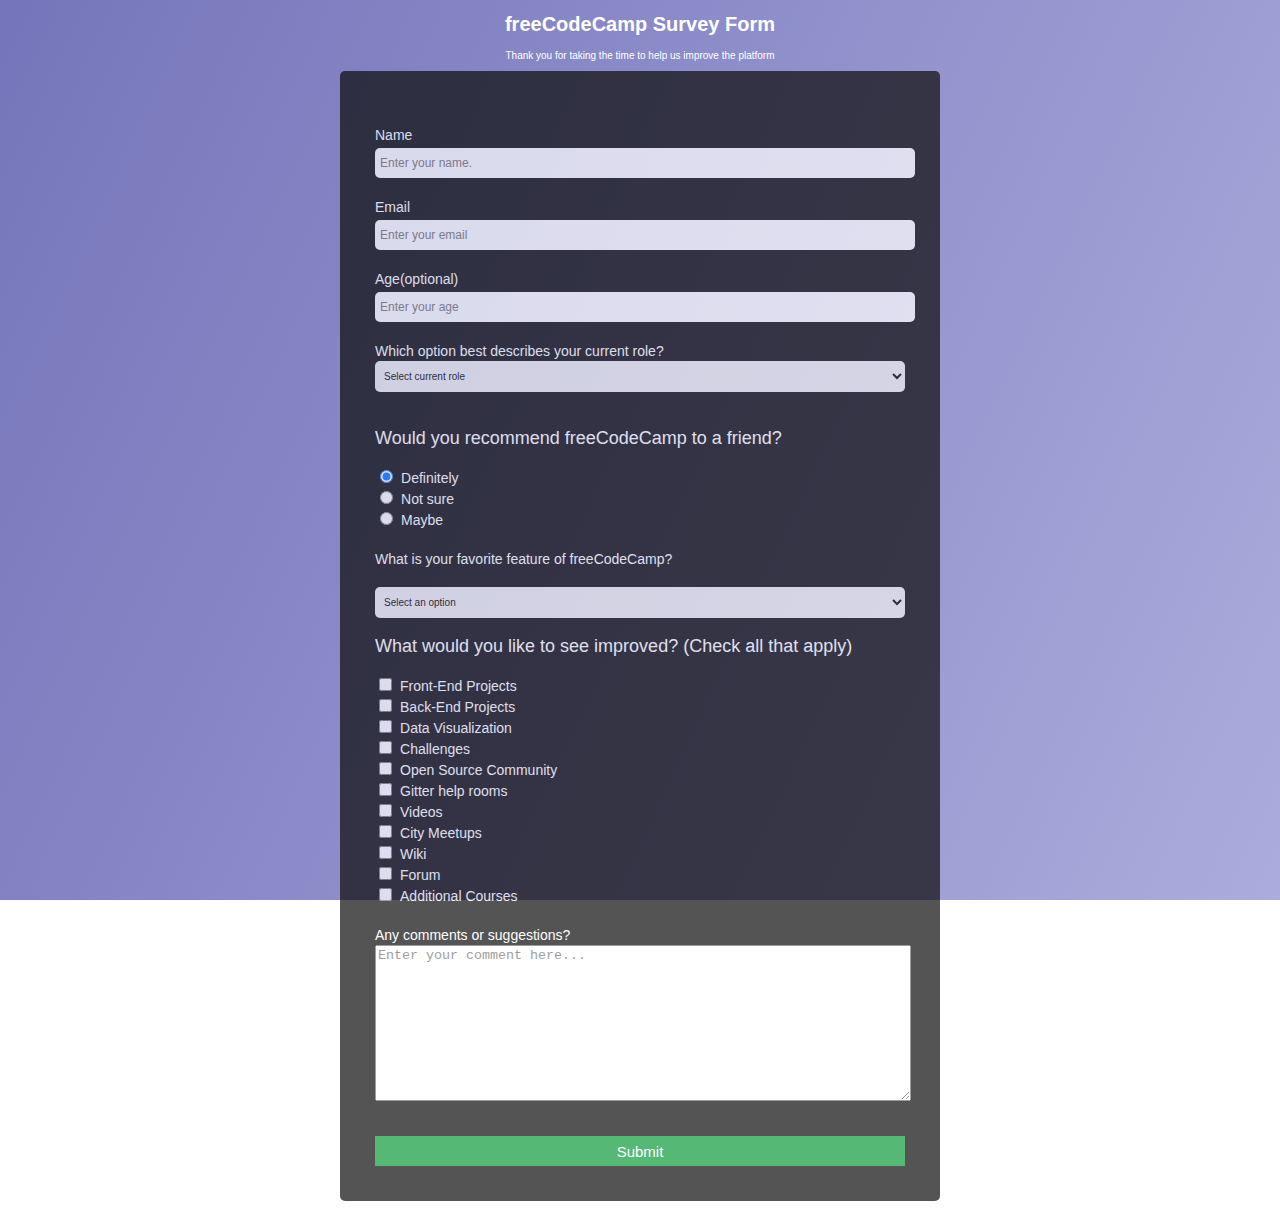
<file: Survey form/index.html>
<!DOCTYPE html>
<html lang="en">

<head>
    <meta charset="UTF-8">
    <meta http-equiv="X-UA-Compatible" content="IE=edge">
    <meta name="viewport" content="width=device-width, initial-scale=1.0">
    <title>Survey form</title>
    <link rel="stylesheet" href="style.css">
</head>

<body>
    <main>
        <h1 id="title">freeCodeCamp Survey Form</h1>
        <p id="description">Thank you for taking the time to help us improve the platform </p>
        <div class="container">
            <form id="survey-form">
                <label for="name" id="name-label">Name</label>
                <input type="text" id="name" placeholder="Enter your name." minlength="5" maxlength="12" required />

                <label for="email" id="email-label">Email</label>
                <input type="email" id="email" placeholder="Enter your email" required />

                <label for="number" id="number-label">Age(optional)</label>
                <input type="number" id="number" min="1" max="100" placeholder="Enter your age" />

                <p class="drop-p" id="roleOption-">
                    <label for="dropdown"> Which option best describes your current role?</label>
                
                <select class="dropdown" id="dropdown">
                    <option disabled=" " selected=" " value=" ">Select current role</option>
                    <option value="student">Student</option>
                    <option value="Full Time Job">Full time job</option>
                    <option value="Full Time Learner">Full Time Learner</option>
                    <option value="Prefer not to say">Prefer not to say</option>
                    <option value="Others">Others</option>
                </select>
            </p>
                <p class="drop-p">Would you recommend freeCodeCamp to a friend? </p>
                <div class="radio">
                    <input type="radio" name="rd" value="definately" id="box1" checked>
                    <label for="box1">Definitely</label>
                </div>
                <div class="radio">
                    <input type="radio" name="rd" value="Not sure" id="box2">
                    <label for="box2">Not sure</label>
                </div>
                <div class="radio">
                    <input type="radio" name="rd" value="Maybe" id="box3">
                    <label for="box3">Maybe</label>
                </div>
           
                <p class="drop-p">
                    <label for="favouriteOption-">What is your favorite feature of freeCodeCamp?</label>  
                    </p>
                    
                <select class="dropdown" id="favouriteOption-" >
                    <option disabled=" " selected=" " value=" ">Select an option</option>
                    <option value="Projects">Projects</option>
                    <option value="Community">Community</option>
                    <option value="Open Source">Open Source</option>
                </select>
          

                <div class="check-box">
                <p class="drop-p">What would you like to see improved? (Check all that apply)</p>
                    <input type="checkbox" value="1" id="chkbox1">
                    <label for="chkbox1">Front-End Projects</label>
                </div>
                <div class="check-box">
                    <input type="checkbox" value="2" id="chkbox2">
                    <label for="chkbox2">Back-End Projects</label>
                </div>
                <div class="check-box">
                    <input type="checkbox" value="3" id="chkbox3">
                    <label for="chkbox3">Data Visualization</label>
                </div>
                <div class="check-box">
                    <input type="checkbox" value="4" id="chkbox4">
                    <label for="chkbox4">Challenges</label>
                </div>
                <div class="check-box">
                    <input type="checkbox" value="5" id="chkbox5">
                    <label for="chkbox5">Open Source Community</label>
                </div>
                <div class="check-box">
                    <input type="checkbox" value="6" id="chkbox6">
                    <label for="chkbox6">Gitter help rooms</label>
                </div>
                <div class="check-box">
                    <input type="checkbox" value="7" id="chkbox7">
                    <label for="chkbox7">Videos</label>
                </div>
                <div class="check-box">
                    <input type="checkbox" value="8" id="chkbox8">
                    <label for="chkbox8">City Meetups</label>
                </div>
                <div class="check-box">
                    <input type="checkbox" value="9" id="chkbox9">
                    <label for="chkbox9">Wiki</label>
                </div>
                <div class="check-box">
                    <input type="checkbox" value="10" id="chkbox10">
                    <label for="chkbox10">Forum</label>
                </div>
                <div class="check-box">
                    <input type="checkbox" value="11" id="chkbox11">
                    <label for="chkbox11">Additional Courses</label>
                </div>

                <p class="drop-p">
                    <label for="text-area">Any comments or suggestions?</label>
                    <textarea placeholder="Enter your comment here..." id="text-area" cols="10" rows="10"></textarea>
                </p>
                <button type="submit" id="submit" value="submit-btn">Submit</button>
            </form>
        </div>
    </main>
</body>

</html>
</file>
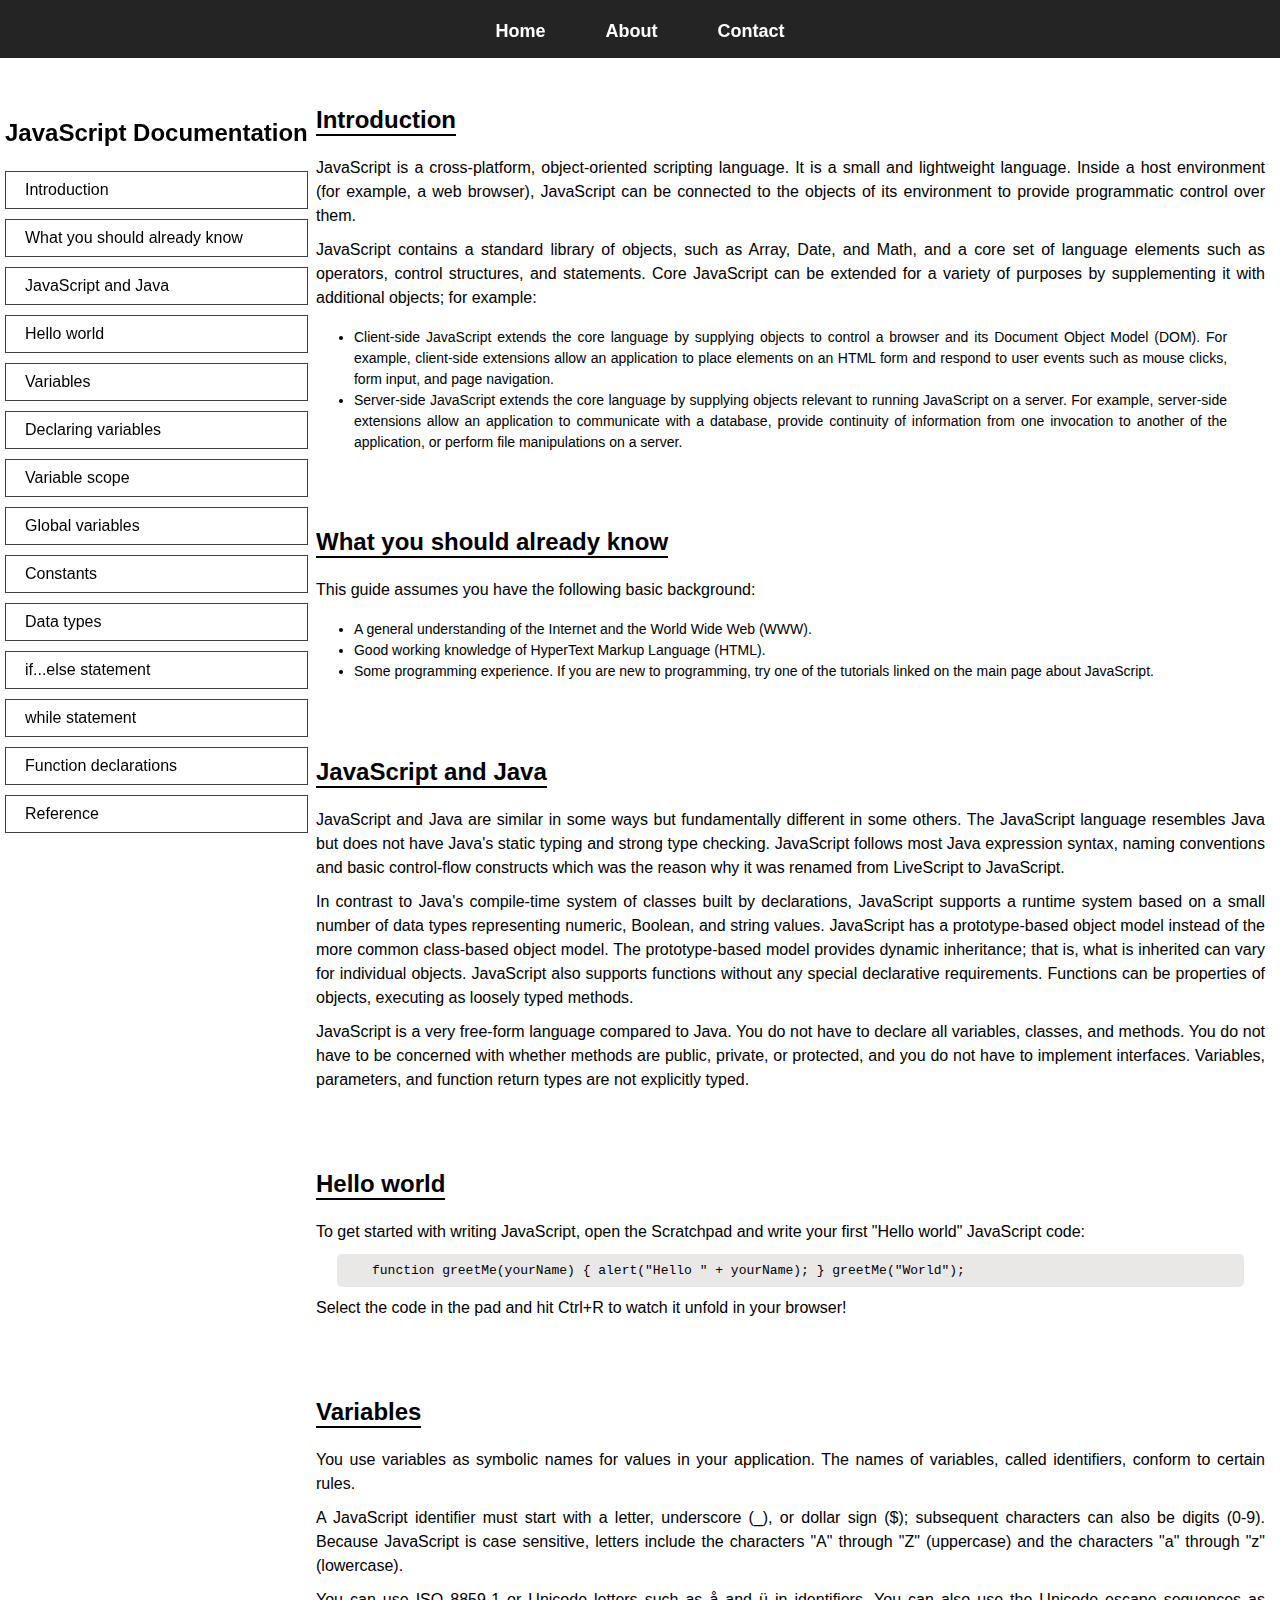
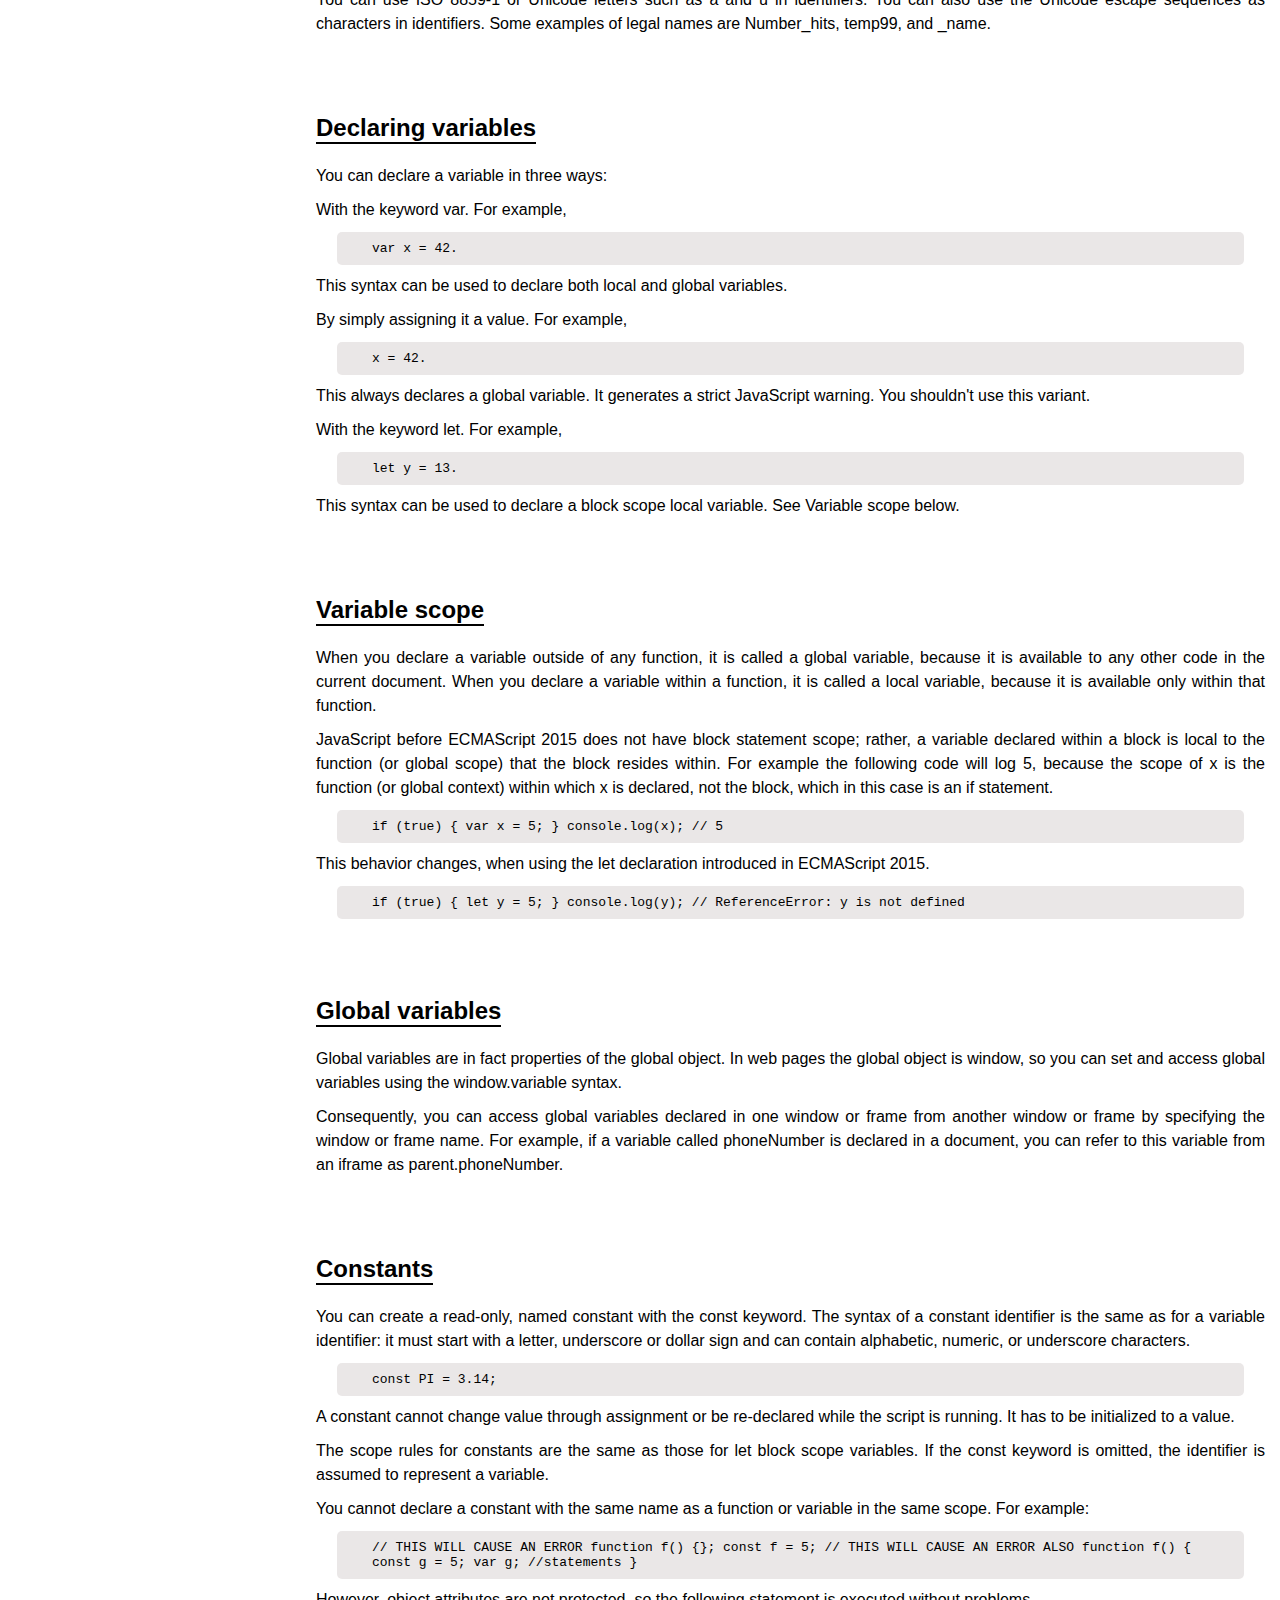
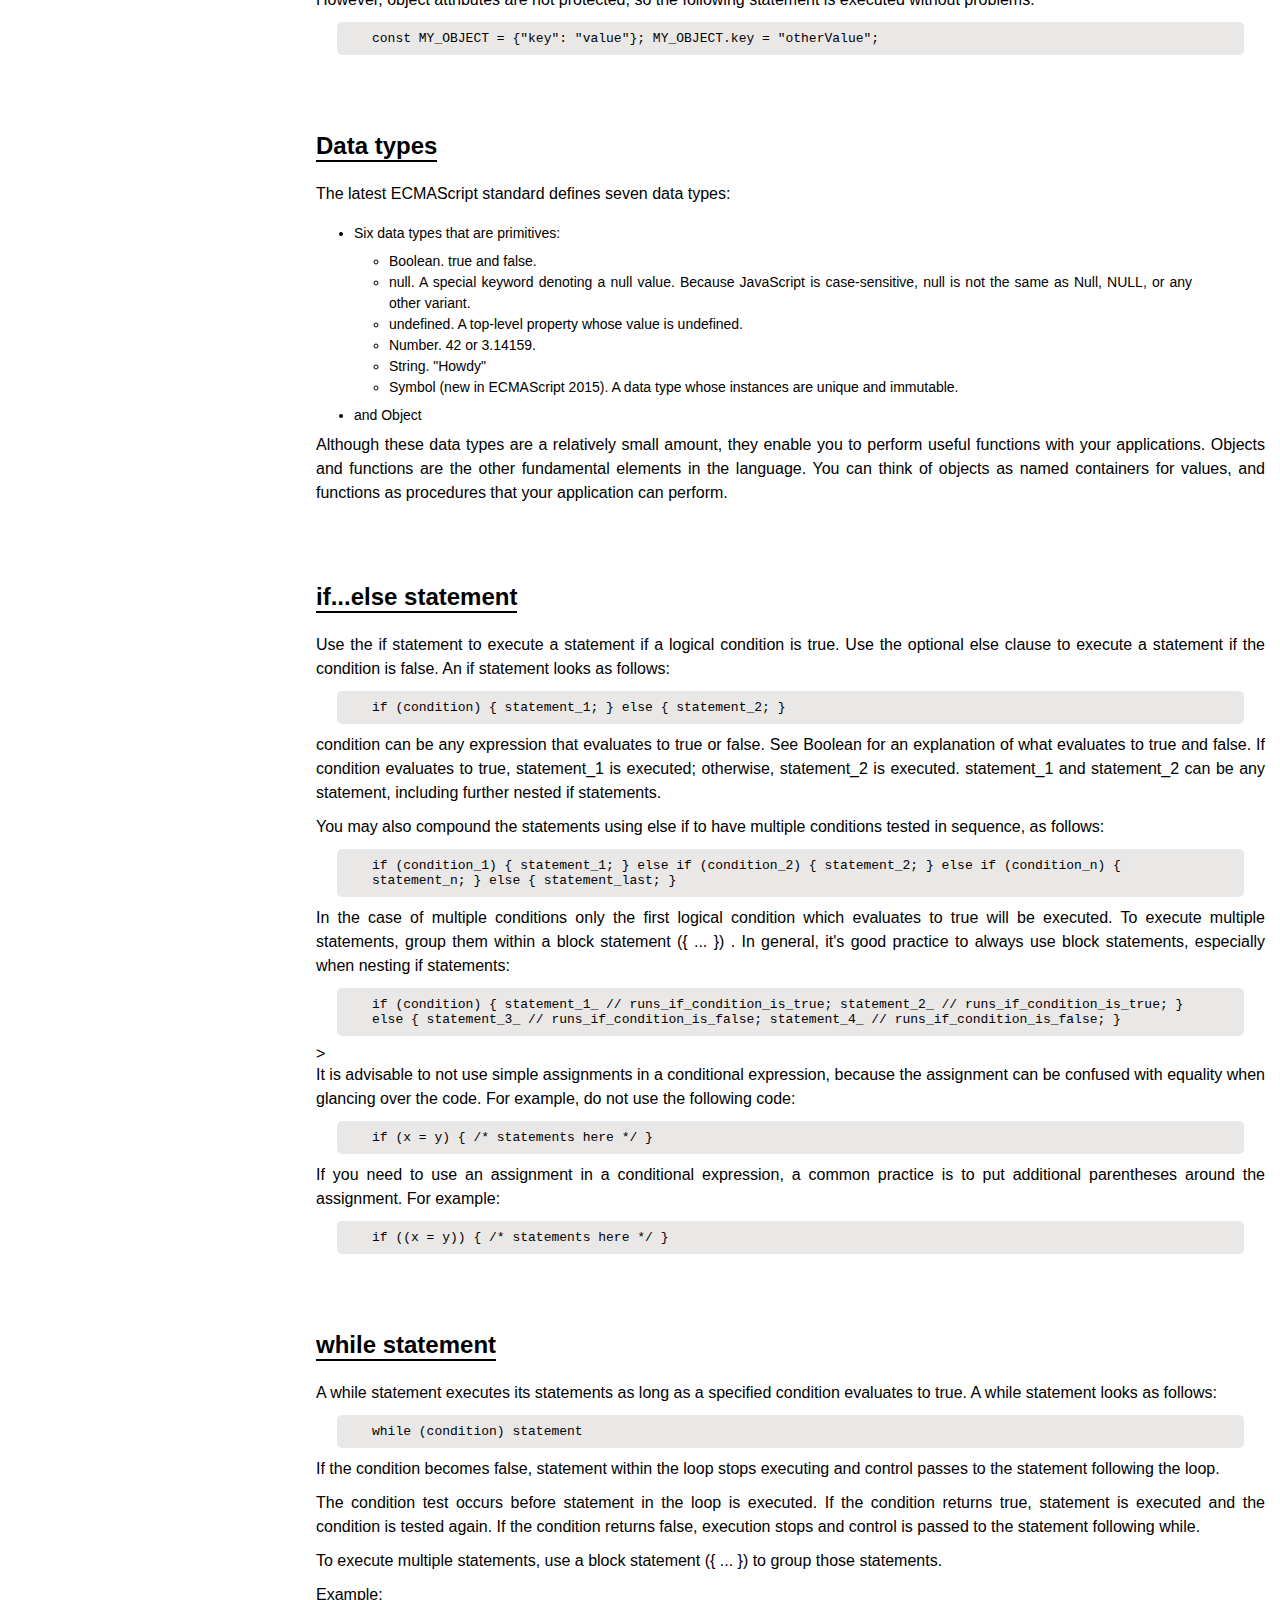
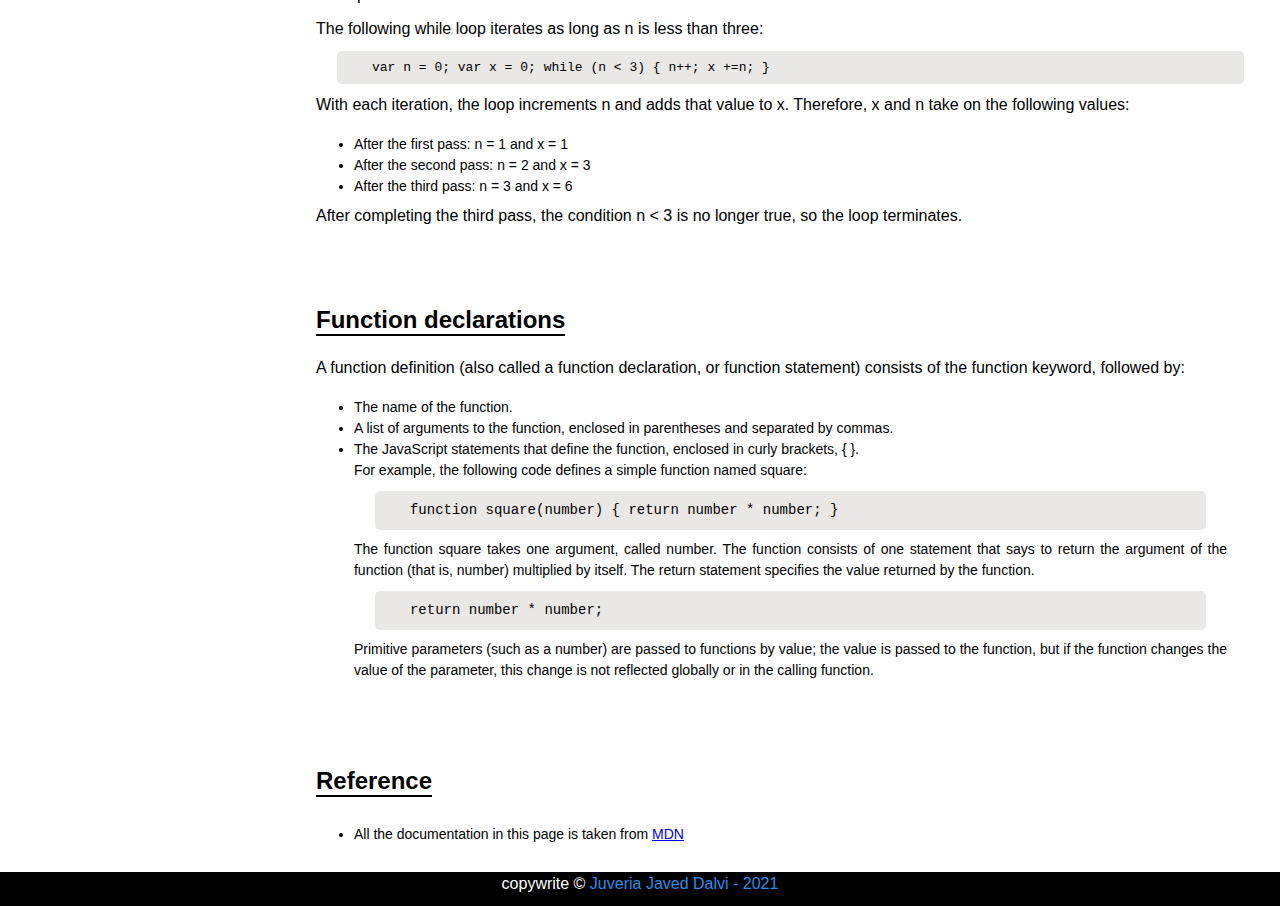
<file: Technical Documentation Page/index.html>
<!DOCTYPE html>
<html lang="en">
	<head>
		<meta charset="UTF-8" />
		<meta http-equiv="X-UA-Compatible" content="IE=edge" />
		<meta name="viewport" content="width=device-width, initial-scale=1.0" />
		<title>Technical Documentation Page</title>
		<link rel="stylesheet" href="style.css" />
	</head>

	<body class="body">
		<header id="menu-header">
			<nav id="nav-menu">
				<ul id="nav-ul">
					<li class="nav-ul-li">
						<a href="index.html" class="nav-li-a">Home</a>
					</li>
					<li class="nav-ul-li"><a href="#" class="nav-li-a">About</a></li>
					<li class="nav-ul-li"><a href="#" class="nav-li-a">Contact</a></li>
				</ul>
			</nav>
		</header>
		<div class="main-grid">
			<nav id="navbar">
				<header id="nav-header">
					<p id="doc-name">JavaScript Documentation</p>
				</header>
				<div id="nav-list">
					<a href="#Introduction" class="nav-link intro-nav">Introduction</a>
					<a href="#What_you_should_already_know" class="nav-link"
						>What you should already know</a
					>
					<a href="#JavaScript_and_Java" class="nav-link"
						>JavaScript and Java</a
					>
					<a href="#Hello_world" class="nav-link">Hello world</a>
					<a href="#Variables" class="nav-link">Variables</a>
					<a href="#Declaring_variables" class="nav-link"
						>Declaring variables</a
					>
					<a href="#Variable_scope" class="nav-link">Variable scope</a>
					<a href="#Global_variables" class="nav-link">Global variables</a>
					<a href="#Constants" class="nav-link">Constants</a>
					<a href="#Data_types" class="nav-link">Data types</a>
					<a href="#if...else_statement" class="nav-link"
						>if...else statement</a
					>
					<a href="#while_statement" class="nav-link">while statement</a>
					<a href="#Function_declarations" class="nav-link"
						>Function declarations</a
					>
					<a href="#Reference" class="nav-link">Reference</a>
				</div>
			</nav>
			<main id="main-doc">
				<section class="main-section" id="Introduction">
					<header>Introduction</header>
					<div class="description">
						<p>
							JavaScript is a cross-platform, object-oriented scripting
							language. It is a small and lightweight language. Inside a host
							environment (for example, a web browser), JavaScript can be
							connected to the objects of its environment to provide
							programmatic control over them.
						</p>

						<p>
							JavaScript contains a standard library of objects, such as Array,
							Date, and Math, and a core set of language elements such as
							operators, control structures, and statements. Core JavaScript can
							be extended for a variety of purposes by supplementing it with
							additional objects; for example:
						</p>

						<ul class="ul">
							<li>
								Client-side JavaScript extends the core language by supplying
								objects to control a browser and its Document Object Model
								(DOM). For example, client-side extensions allow an application
								to place elements on an HTML form and respond to user events
								such as mouse clicks, form input, and page navigation.
							</li>
							<li>
								Server-side JavaScript extends the core language by supplying
								objects relevant to running JavaScript on a server. For example,
								server-side extensions allow an application to communicate with
								a database, provide continuity of information from one
								invocation to another of the application, or perform file
								manipulations on a server.
							</li>
						</ul>
					</div>
				</section>

				<section class="main-section" id="What_you_should_already_know">
					<header>What you should already know</header>
					<div class="description">
						<p>This guide assumes you have the following basic background:</p>
						<ul class="ul">
							<li>
								A general understanding of the Internet and the World Wide Web
								(WWW).
							</li>
							<li>
								Good working knowledge of HyperText Markup Language (HTML).
							</li>
							<li>
								Some programming experience. If you are new to programming, try
								one of the tutorials linked on the main page about JavaScript.
							</li>
						</ul>
					</div>
				</section>

				<section class="main-section" id="JavaScript_and_Java">
					<header>JavaScript and Java</header>
					<div class="description">
						<p>
							JavaScript and Java are similar in some ways but fundamentally
							different in some others. The JavaScript language resembles Java
							but does not have Java's static typing and strong type checking.
							JavaScript follows most Java expression syntax, naming conventions
							and basic control-flow constructs which was the reason why it was
							renamed from LiveScript to JavaScript.
						</p>
						<p>
							In contrast to Java's compile-time system of classes built by
							declarations, JavaScript supports a runtime system based on a
							small number of data types representing numeric, Boolean, and
							string values. JavaScript has a prototype-based object model
							instead of the more common class-based object model. The
							prototype-based model provides dynamic inheritance; that is, what
							is inherited can vary for individual objects. JavaScript also
							supports functions without any special declarative requirements.
							Functions can be properties of objects, executing as loosely typed
							methods.
						</p>
						<p>
							JavaScript is a very free-form language compared to Java. You do
							not have to declare all variables, classes, and methods. You do
							not have to be concerned with whether methods are public, private,
							or protected, and you do not have to implement interfaces.
							Variables, parameters, and function return types are not
							explicitly typed.
						</p>
					</div>
				</section>

				<section class="main-section" id="Hello_world">
					<header>Hello world</header>
					<div class="description">
						<p>
							To get started with writing JavaScript, open the Scratchpad and
							write your first "Hello world" JavaScript code:
						</p>
						<code
							>function greetMe(yourName) { alert("Hello " + yourName); }
							greetMe("World");</code
						>
						<p>
							Select the code in the pad and hit Ctrl+R to watch it unfold in
							your browser!
						</p>
					</div>
				</section>

				<section class="main-section" id="Variables">
					<header>Variables</header>
					<div class="description">
						<p>
							You use variables as symbolic names for values in your
							application. The names of variables, called identifiers, conform
							to certain rules.
						</p>
						<p>
							A JavaScript identifier must start with a letter, underscore (_),
							or dollar sign ($); subsequent characters can also be digits
							(0-9). Because JavaScript is case sensitive, letters include the
							characters "A" through "Z" (uppercase) and the characters "a"
							through "z" (lowercase).
						</p>
						<p>
							You can use ISO 8859-1 or Unicode letters such as å and ü in
							identifiers. You can also use the Unicode escape sequences as
							characters in identifiers. Some examples of legal names are
							Number_hits, temp99, and _name.
						</p>
					</div>
				</section>

				<section class="main-section" id="Declaring_variables">
					<header>Declaring variables</header>
					<div class="description">
						<p>You can declare a variable in three ways:</p>
						<p>With the keyword var. For example,</p>
						<code>var x = 42.</code>
						<p>
							This syntax can be used to declare both local and global
							variables.
						</p>
						<p>By simply assigning it a value. For example,</p>
						<code>x = 42.</code>
						<p>
							This always declares a global variable. It generates a strict
							JavaScript warning. You shouldn't use this variant.
						</p>
						<p>With the keyword let. For example,</p>
						<code>let y = 13.</code>
						<p>
							This syntax can be used to declare a block scope local variable.
							See Variable scope below.
						</p>
					</div>
				</section>

				<section class="main-section" id="Variable_scope">
					<header>Variable scope</header>
					<div class="description">
						<p>
							When you declare a variable outside of any function, it is called
							a global variable, because it is available to any other code in
							the current document. When you declare a variable within a
							function, it is called a local variable, because it is available
							only within that function.
						</p>
						<p>
							JavaScript before ECMAScript 2015 does not have block statement
							scope; rather, a variable declared within a block is local to the
							function (or global scope) that the block resides within. For
							example the following code will log 5, because the scope of x is
							the function (or global context) within which x is declared, not
							the block, which in this case is an if statement.
						</p>
						<code>if (true) { var x = 5; } console.log(x); // 5</code>
						<p>
							This behavior changes, when using the let declaration introduced
							in ECMAScript 2015.
						</p>
						<code
							>if (true) { let y = 5; } console.log(y); // ReferenceError: y is
							not defined</code
						>
					</div>
				</section>

				<section class="main-section" id="Global_variables">
					<header>Global variables</header>
					<div class="description">
						<p>
							Global variables are in fact properties of the global object. In
							web pages the global object is window, so you can set and access
							global variables using the window.variable syntax.
						</p>
						<p>
							Consequently, you can access global variables declared in one
							window or frame from another window or frame by specifying the
							window or frame name. For example, if a variable called
							phoneNumber is declared in a document, you can refer to this
							variable from an iframe as parent.phoneNumber.
						</p>
					</div>
				</section>

				<section class="main-section" id="Constants">
					<header>Constants</header>
					<div class="description">
						<p>
							You can create a read-only, named constant with the const keyword.
							The syntax of a constant identifier is the same as for a variable
							identifier: it must start with a letter, underscore or dollar sign
							and can contain alphabetic, numeric, or underscore characters.
						</p>
						<code>const PI = 3.14;</code>
						<p>
							A constant cannot change value through assignment or be
							re-declared while the script is running. It has to be initialized
							to a value.
						</p>
						<p>
							The scope rules for constants are the same as those for let block
							scope variables. If the const keyword is omitted, the identifier
							is assumed to represent a variable.
						</p>
						<p>
							You cannot declare a constant with the same name as a function or
							variable in the same scope. For example:
						</p>
						<code
							>// THIS WILL CAUSE AN ERROR function f() {}; const f = 5; // THIS
							WILL CAUSE AN ERROR ALSO function f() { const g = 5; var g;
							//statements }</code
						>
						<p>
							However, object attributes are not protected, so the following
							statement is executed without problems.
						</p>
						<code
							>const MY_OBJECT = {"key": "value"}; MY_OBJECT.key =
							"otherValue";</code
						>
					</div>
				</section>

				<section class="main-section" id="Data_types">
					<header>Data types</header>
					<div class="description">
						<p>The latest ECMAScript standard defines seven data types:</p>
						<ul class="ul">
							<li>Six data types that are primitives:</li>
							<ul class="ul">
								<li>Boolean. true and false.</li>
								<li>
									null. A special keyword denoting a null value. Because
									JavaScript is case-sensitive, null is not the same as Null,
									NULL, or any other variant.
								</li>
								<li>
									undefined. A top-level property whose value is undefined.
								</li>
								<li>Number. 42 or 3.14159.</li>
								<li>String. "Howdy"</li>
								<li>
									Symbol (new in ECMAScript 2015). A data type whose instances
									are unique and immutable.
								</li>
							</ul>
							<li>and Object</li>
						</ul>
						<p>
							Although these data types are a relatively small amount, they
							enable you to perform useful functions with your applications.
							Objects and functions are the other fundamental elements in the
							language. You can think of objects as named containers for values,
							and functions as procedures that your application can perform.
						</p>
					</div>
				</section>

				<section class="main-section" id="if...else_statement">
					<header>if...else statement</header>
					<div class="description">
						<p>
							Use the if statement to execute a statement if a logical condition
							is true. Use the optional else clause to execute a statement if
							the condition is false. An if statement looks as follows:
						</p>
						<code>if (condition) { statement_1; } else { statement_2; }</code>
						<p>
							condition can be any expression that evaluates to true or false.
							See Boolean for an explanation of what evaluates to true and
							false. If condition evaluates to true, statement_1 is executed;
							otherwise, statement_2 is executed. statement_1 and statement_2
							can be any statement, including further nested if statements.
						</p>
						<p>
							You may also compound the statements using else if to have
							multiple conditions tested in sequence, as follows:
						</p>
						<code
							>if (condition_1) { statement_1; } else if (condition_2) {
							statement_2; } else if (condition_n) { statement_n; } else {
							statement_last; }
						</code>
						<p>
							In the case of multiple conditions only the first logical
							condition which evaluates to true will be executed. To execute
							multiple statements, group them within a block statement ({ ... })
							. In general, it's good practice to always use block statements,
							especially when nesting if statements:
						</p>
						<code>if (condition) { statement_1_
            // runs_if_condition_is_true;
            statement_2_
            // runs_if_condition_is_true; } else {
            statement_3_
            // runs_if_condition_is_false;
            statement_4_
            // runs_if_condition_is_false; }</code>
						>
						<p>
							It is advisable to not use simple assignments in a conditional
							expression, because the assignment can be confused with equality
							when glancing over the code. For example, do not use the following
							code:
						</p>
						<code>if (x = y) { /* statements here */ }</code>
						<p>
							If you need to use an assignment in a conditional expression, a
							common practice is to put additional parentheses around the
							assignment. For example:
						</p>
						<code>if ((x = y)) { /* statements here */ }</code>
					</div>
				</section>

				<section class="main-section" id="while_statement">
					<header>while statement</header>
					<div class="description">
						<p>
							A while statement executes its statements as long as a specified
							condition evaluates to true. A while statement looks as follows:
						</p>
						<code>while (condition) statement</code>
						<p>
							If the condition becomes false, statement within the loop stops
							executing and control passes to the statement following the loop.
						</p>
						<p>
							The condition test occurs before statement in the loop is
							executed. If the condition returns true, statement is executed and
							the condition is tested again. If the condition returns false,
							execution stops and control is passed to the statement following
							while.
						</p>
						<p>
							To execute multiple statements, use a block statement ({ ... }) to
							group those statements.
						</p>
						<p>Example:</p>
						<p>
							The following while loop iterates as long as n is less than three:
						</p>
						<code>var n = 0; var x = 0; while (n < 3) { n++; x +=n; }</code>
						<p>
							With each iteration, the loop increments n and adds that value to
							x. Therefore, x and n take on the following values:
						</p>
						<ul class="ul">
							<li>After the first pass: n = 1 and x = 1</li>
							<li>After the second pass: n = 2 and x = 3</li>
							<li>After the third pass: n = 3 and x = 6</li>
						</ul>
						<p>
							After completing the third pass, the condition n &lt; 3 is no
							longer true, so the loop terminates.
						</p>
					</div>
				</section>

				<section class="main-section" id="Function_declarations">
					<header>Function declarations</header>
					<div class="description">
						<p>
							A function definition (also called a function declaration, or
							function statement) consists of the function keyword, followed by:
						</p>
						<ul class="ul">
							<li>The name of the function.</li>
							<li>
								A list of arguments to the function, enclosed in parentheses and
								separated by commas.
							</li>
							<li>
								The JavaScript statements that define the function, enclosed in
								curly brackets, { }.
							</li>
							<p>
								For example, the following code defines a simple function named
								square:
							</p>
							<code>function square(number) { return number * number; }</code>
							<p>
								The function square takes one argument, called number. The
								function consists of one statement that says to return the
								argument of the function (that is, number) multiplied by itself.
								The return statement specifies the value returned by the
								function.
							</p>
							<code>return number * number;</code>
							<p>
								Primitive parameters (such as a number) are passed to functions
								by value; the value is passed to the function, but if the
								function changes the value of the parameter, this change is not
								reflected globally or in the calling function.
							</p>
						</ul>
					</div>
				</section>

				<section class="main-section" id="Reference">
					<header>Reference</header>
					<div class="description">
						<ul class="ul">
							<li>
								All the documentation in this page is taken from
								<a
									href="https://developer.mozilla.org/en-US/docs/Web/JavaScript"
									target="_blank"
								>
									MDN</a
								>
							</li>
						</ul>
					</div>
				</section>
			</main>	</div>
			<footer>
				<p id="copywrite">
					copywrite &copy; <a href="https://github.com/JuveriaD">Juveria Javed Dalvi - 2021</a>
				</p>
			</footer>
	
		
	</body>
</html>
</file>
<file: Survey form/style.css>
html{
	font-size: 10px;
}
body {
	font-family: 'Poppins', sans-serif;
	background-image: linear-gradient(115deg, rgba(58, 58, 158, 0.7), rgba(136, 136, 206, 0.7)),
		url(https://cdn.freecodecamp.org/testable-projects-fcc/images/survey-form-background.jpeg);
	background-size: cover;
	background-repeat: no-repeat;
	background-position: center;
	background-attachment: fixed;
	color: white;
	
}
.container {
	background-color: rgb(12, 12, 12);
	opacity: 0.7;
	border-radius: 5px;
	max-width: 600px;
	margin: 0 auto;
	font-size: 1.8rem;
}
#title {
	text-align: center;
}
#description {
	text-align: center;
}
#survey-form {
	display: flex;
	flex-direction: column;
	padding: 35px;
}

#name,
#email,
#number {
	width: 100%;
	margin: 0 auto;
	height: 24px;
	border-radius: 5px;
	border: none;
	font-size: 1.2rem;
	padding: 3px 5px;
}
.dropdown {
	width: 100%;
	margin: 0 auto;
	height: 31px;
	border-radius: 5px;
	border: none;
	font-size: 1rem;
	padding: 3px 5px;
	/* color: #6e6e81; */
}
#name-label,
#email-label,
#number-label,
label {
	margin-top: 4%;
	font-size: 1.4rem;
	color: white;
	padding-bottom: 5px;
}

#text-area {
	min-width: 100%;
	margin-bottom: 12px;
	resize: vertical;
}
#submit {
	background-color: rgb(14, 155, 59);
	border: none;
	height: 30px;
	color: #fff;
	font-size: 1.5rem;
	cursor: pointer;
	width: 100%;
}
#submit:hover{
	background-color: rgb(19, 110, 48);
	height: 35px;
	font-weight: bold;
}
</file>
<file: Technical Documentation Page/style.css>
* {
	margin: 0;
	padding: 0;
	box-sizing: border-box;
}
body {
	background-color: #fff;
	font-family: 'Trebuchet MS', 'Lucida Sans Unicode', 'Lucida Grande',
		'Lucida Sans', Arial, sans-serif;
	display: flex;
	flex-direction: column;
	flex-wrap: wrap;
	min-width: 100%;
	overflow-x: hidden;
}
#menu-header {
	display: flex;
	flex-direction: column;
	flex-wrap: wrap;
	align-content: center;
	justify-content: center;
	background-color: rgba(0, 0, 0, 0.857);
	scroll-behavior: smooth;
	padding: 15px 0px;
	position: sticky;
	top: 0;
	left: 0;
	right: 0;
	min-width: 100%;
}
#nav-ul {
	list-style-type: none;
	display: flex;
	flex-wrap: wrap;
}
.nav-ul-li {
	margin: 0px 10px;
}
.nav-li-a {
	text-decoration: none;
	margin: 0px 15px;
	padding: 5px;
	border-radius: 3px;
	color: rgb(255, 255, 255);
	font-size: 18px;
	font-weight: 600;
}
.nav-li-a:hover {
	background-color: rgb(255, 255, 255);
	color: #000;
}
/*! menu end here  */

* {
	margin: 0;
	padding: 0;
	box-sizing: border-box;
}
.main-grid {
	display: grid;
	grid-template-columns: minmax(300px, 1fr);
	grid-gap: 1rem;
	grid-template-areas: 'navbar mainContent';
}
#navbar {
	grid-area: navbar;
	position: fixed;
	margin: 10px 5px;
	overflow-y: scroll;
	top: 10%;
	bottom: 4%;
}
#navbar:hover {
	overflow-y: scroll;
}

#nav-header {
	margin: 0 auto;

	display: flex;
	flex-direction: column;
	flex-wrap: wrap;
	align-content: center;
	justify-content: center;
	min-width: 100%;
}
#navbar a {
	display: block;
	border: 1px solid rgb(65, 63, 63);
	padding: 9px 19px;
	margin: 10px 0px;
	text-decoration: none;
	color: black;
}
#navbar a:hover {
	color: #fff;
	background-color: #000;
	padding: 9px 19px;
	border: none;
}
#main-doc {
	grid-area: mainContent;
}
#main-doc header {
	border-bottom: 2px solid #000000;
	display: inline-block;
}
header {
	font-size: 1.5rem;
	font-weight: bold;
	padding-top: 5%;
}

code {
	background-color: #c1b9b957;
	padding: 9px 35px;
	margin: 9px 21px;
	display: block;
	border-radius: 5px;
}
.intro-nav {
	border-top: 3px solid black;
}
.description {
	min-width: 100%;
	/* height: fit-content; */
	padding: 16px 15px 16px 0px;
	margin: 4px 0;
}
p {
	margin-bottom: 10px;
	text-align: justify;
	line-height: 1.5;
}
.ul {
	padding: 7px 4%;
	line-height: 1.5;
	font-size: 14px;
	text-align: justify;
}
footer {
	background-color: black;
    width: 100%;
    text-align: center;
    color: white;
    font-size: 16px;
	display: flex;
    flex-direction: column;
    flex-wrap: wrap;
    align-content: center;
}
p #copywrite{
	text-align: center;
	text-decoration: none;
	color: rgb(245, 244, 203);
}
p a{
	text-decoration: none;
	color: rgb(42, 142, 230);
}

@media screen and (max-width: 770px) {
	.main-grid {
		grid-template-areas: 'navbar' 'mainContent';
	}
	#navbar {
		position: inherit;
		height: 300px;
		border-bottom: 3px solid black;
		border-top: 3px solid black;
		margin: 5%;
	}

	#doc-name {
		padding-bottom: 27px;
	}
	#nav-header {
		width: 100%;
	}
	#nav-list {
		width: 100%;
	}
	#main-doc {
		margin-left: 5%;
	}
	.main-section {
		width: 100%;
	}

	.ul {
		padding: 9px 10%;
	}
}
</file>
